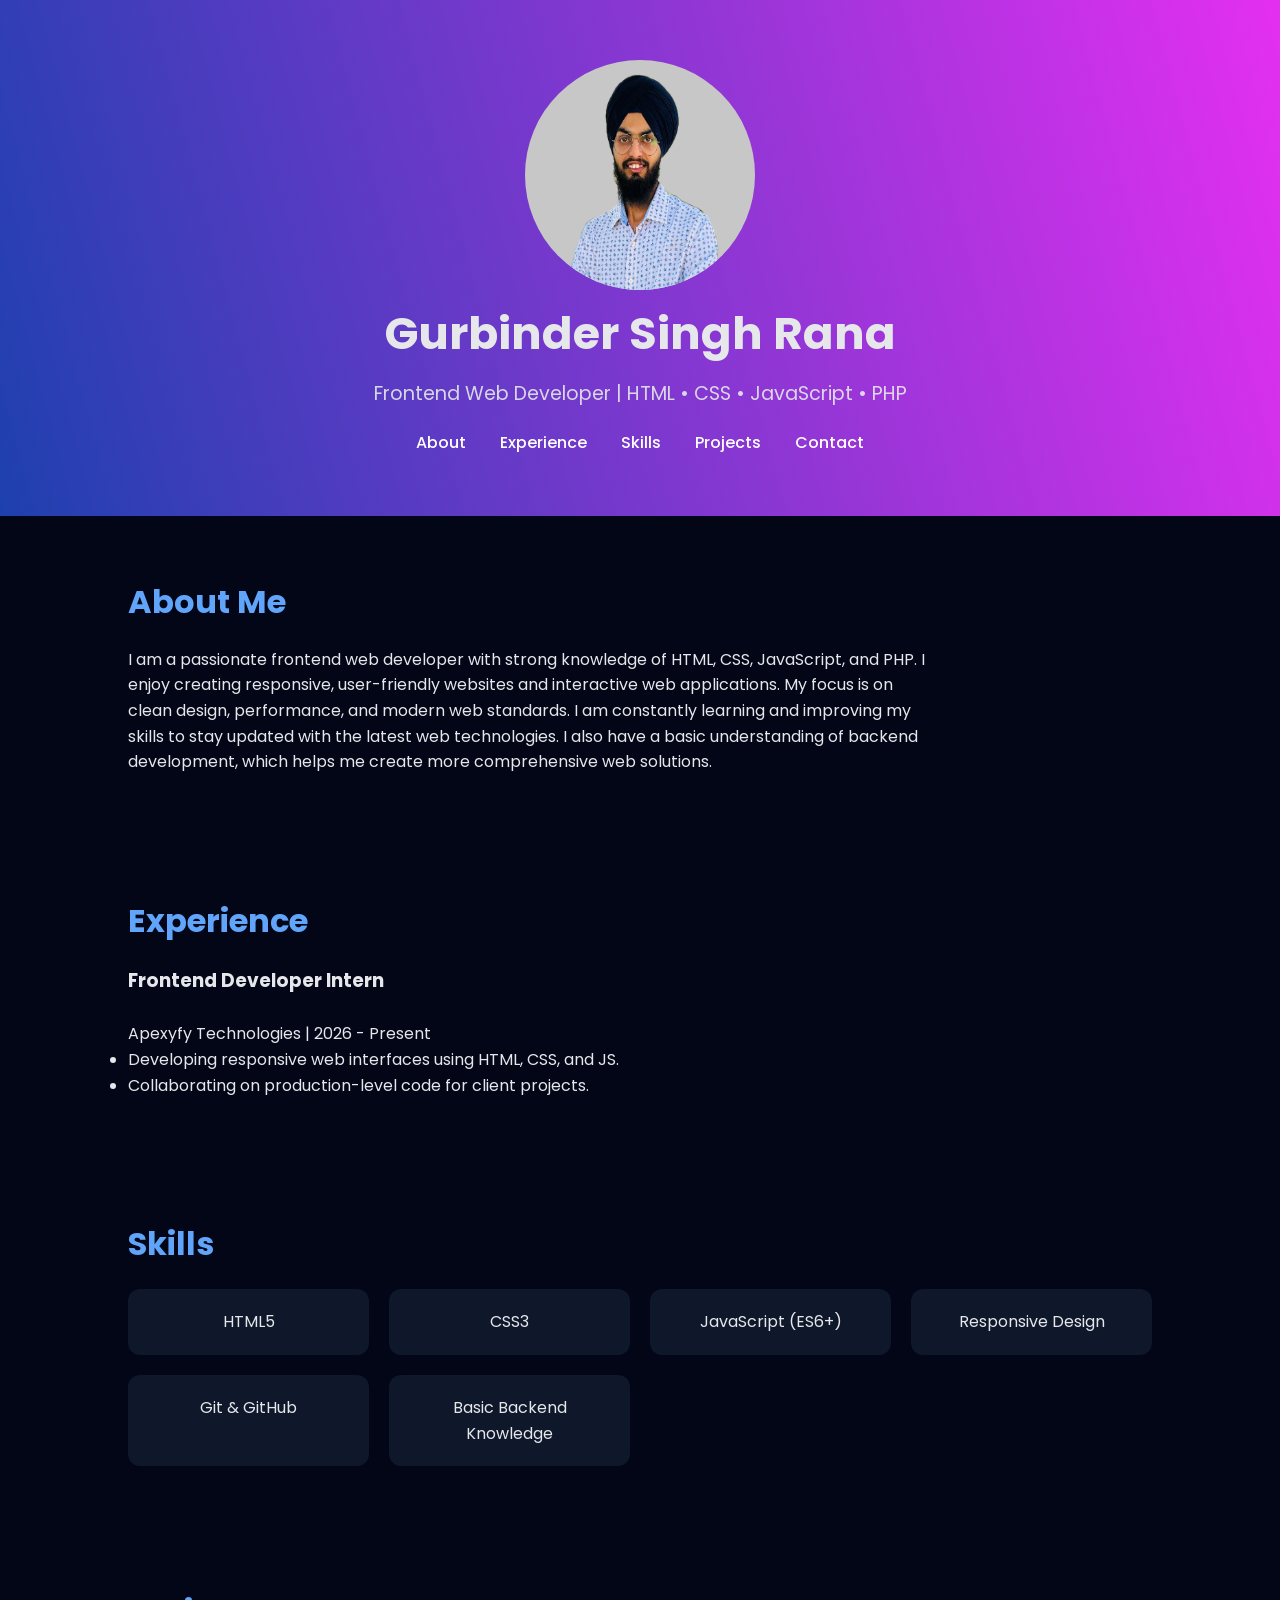
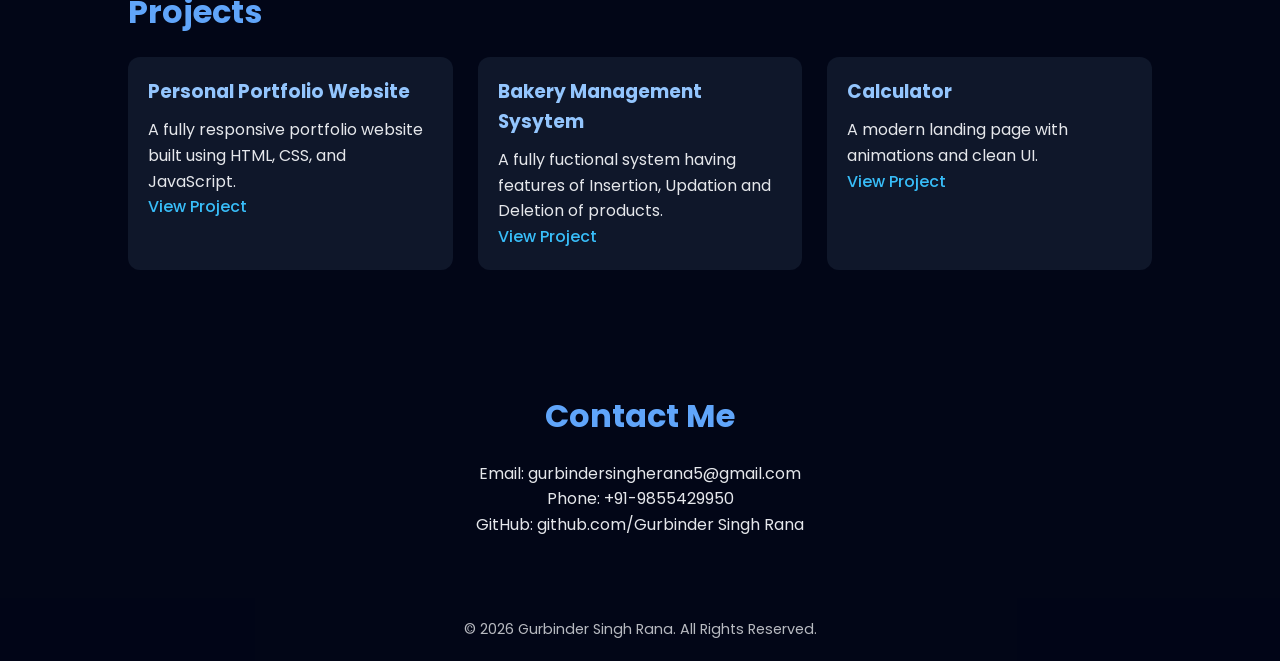
<file: Personal_Portfolio/index.html>
<!DOCTYPE html>
<html lang="en">

<head>
    <meta charset="UTF-8" />
    <meta name="viewport" content="width=device-width, initial-scale=1.0" />
    <title>Gurbinder Singh Rana | Web Developer</title>

    <!-- Google Font -->
    <link href="https://fonts.googleapis.com/css2?family=Poppins:wght@300;400;600;700&display=swap" rel="stylesheet">

    <link rel="stylesheet" href="style.css">
</head>

<body>

    <header>
        <img src="media/profile.png" alt="">
        <h1>Gurbinder Singh Rana</h1>
        <p>Frontend Web Developer | HTML • CSS • JavaScript • PHP</p>
        <nav>
            <a href="#about">About</a>
            <a href="#experience">Experience</a>
            <a href="#skills">Skills</a>
            <a href="#projects">Projects</a>
            <a href="#contact">Contact</a>
        </nav>
    </header>

    <section id="about" class="about">
        <h2>About Me</h2>
        <p>
            I am a passionate frontend web developer with strong knowledge of HTML, CSS, JavaScript, and PHP.
            I enjoy creating responsive, user-friendly websites and interactive web applications.
            My focus is on clean design, performance, and modern web standards.
            I am constantly learning and improving my skills to stay updated with the latest web technologies.
            I also have a basic understanding of backend development, which helps me create more comprehensive web
            solutions.
        </p>
    </section>

<section id="experience">
        <h2>Experience</h2>
        <div class="exp-item">
            <h3>Frontend Developer Intern</h3><br>
            <p class="company">Apexyfy Technologies | 2026 - Present</p>
            <ul>
                <li>Developing responsive web interfaces using HTML, CSS, and JS.</li>
                <li>Collaborating on production-level code for client projects.</li>
            </ul>
        </div>
    </section>

    <section id="skills">
        <h2>Skills</h2>
        <div class="skills">
            <div class="skill-box">HTML5</div>
            <div class="skill-box">CSS3</div>
            <div class="skill-box">JavaScript (ES6+)</div>
            <div class="skill-box">Responsive Design</div>
            <div class="skill-box">Git & GitHub</div>
            <div class="skill-box">Basic Backend Knowledge</div>
        </div>
    </section>

    <section id="projects">
        <h2>Projects</h2>
        <div class="projects">
            <div class="project-card">
                <h3>Personal Portfolio Website</h3>
                <p>A fully responsive portfolio website built using HTML, CSS, and JavaScript.</p>
                <a href="A:\web developing\web1.jpg">View Project</a>
            </div>
            <div class="project-card">
                <h3>Bakery Management Sysytem</h3>
                <p>A fully fuctional system having features of Insertion, Updation and Deletion of products.</p>
                <a href="http://127.0.0.1:3000/home.php">View Project</a>
            </div>
            <div class="project-card">
                <h3>Calculator </h3>
                <p>A modern landing page with animations and clean UI.</p>
                <a href="https://github.com/GurbinderSinghRana/Apexify_Technologies/tree/main/caculator">View Project</a>
            </div>
        </div>
    </section>

    <section id="contact" class="contact">
        <h2>Contact Me</h2>
        <p>Email: gurbindersingherana5@gmail.com</p>
        <p>Phone: +91-9855429950</p>
        <p>GitHub: github.com/Gurbinder Singh Rana</p>
    </section>

    <footer>
        <p>© 2026 Gurbinder Singh Rana. All Rights Reserved.</p>
    </footer>

</body>

</html>
</file>
<file: Personal_Portfolio/style.css>
* {
            margin: 0;
            padding: 0;
            box-sizing: border-box;
            font-family: 'Poppins', sans-serif;
        }

        body {
            background: #020617;
            color: #e5e7eb;
            line-height: 1.6;
        }

        header {
            background: linear-gradient(75deg,#1e40af,#e42ff1);
            padding: 60px 20px;
            text-align: center;
        }
        header img{
            height: 230px;
            width: 230px;
            border-radius: 150px;
            background: #c7c7c7;
        }
        header h1 {
            font-size: 2.8rem;
            font-weight: 700;
        }

        header p {
            font-size: 1.2rem;
            margin-top: 10px;
            opacity: 0.9;
        }

        nav {
            margin-top: 20px;
        }

        nav a {
            color: #fff;
            text-decoration: none;
            margin: 0 15px;
            font-weight: 500;
        }

        nav a:hover {
            text-decoration: underline;
        }

        section {
            padding: 60px 10%;
        }

        h2 {
            font-size: 2rem;
            margin-bottom: 20px;
            color: #60a5fa;
        }

        .about p {
            max-width: 800px;
        }

        .skills {
            display: grid;
            grid-template-columns: repeat(auto-fit, minmax(200px, 1fr));
            gap: 20px;
        }

        .skill-box {
            background: #0f172a;
            padding: 20px;
            border-radius: 12px;
            text-align: center;
            transition: transform 0.3s;
        }

        .skill-box:hover {
            transform: translatey(-8px);
        }

        .projects {
            display: grid;
            grid-template-columns: repeat(auto-fit, minmax(280px, 1fr));
            gap: 25px;
        }

        .project-card {
            background: #0f172a;
            padding: 20px;
            border-radius: 12px;
        }

        .project-card h3 {
            color: #93c5fd;
            margin-bottom: 10px;
        }

        .project-card a {
            color: #38bdf8;
            text-decoration: none;
            font-weight: 500;
        }

        .contact {
            text-align: center;
        }

        footer {
            background: #020617;
            text-align: center;
            padding: 20px;
            font-size: 0.9rem;
            opacity: 0.8;
        }
</file>
